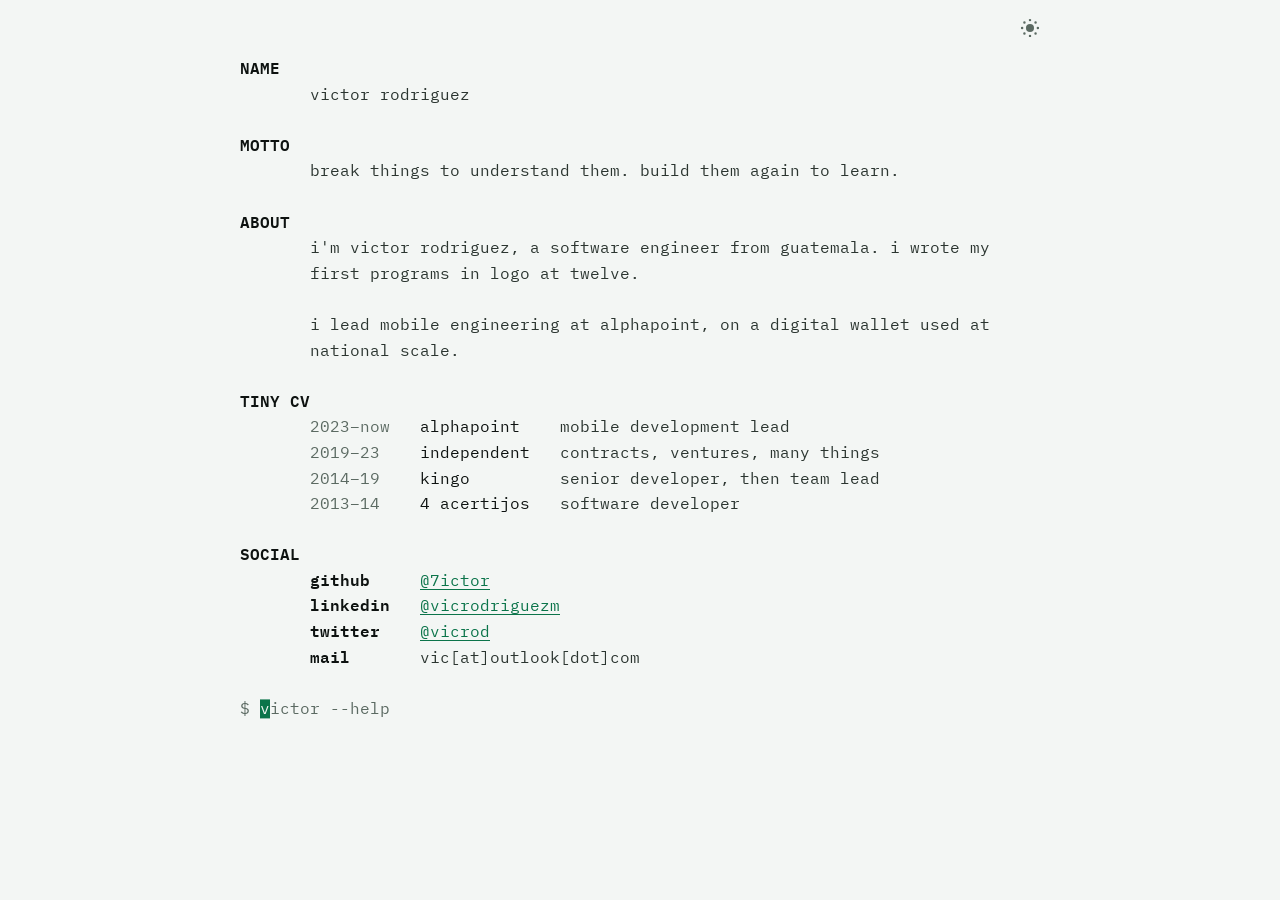
<file: index.html>
<!doctype html>
<html lang="en">
<head>
<meta charset="utf-8">
<meta name="viewport" content="width=device-width, initial-scale=1">
<title>Victor Rodriguez</title>
<meta name="description" content="Victor Rodriguez, software engineer from Guatemala. Mobile and web, React Native, team lead.">
<meta name="theme-color" content="#f3f6f4" media="(prefers-color-scheme: light)">
<meta name="theme-color" content="#0d1210" media="(prefers-color-scheme: dark)">
<script>try { const t = localStorage.getItem('theme'); if (t === 'light' || t === 'dark') document.documentElement.dataset.theme = t; } catch {}</script>
<link rel="canonical" href="https://rodriguezv.com/">
<meta property="og:type" content="website">
<meta property="og:url" content="https://rodriguezv.com/">
<meta property="og:title" content="Victor Rodriguez">
<meta property="og:description" content="Software engineer from Guatemala. Break things to understand them. Build them again to learn.">
<meta name="twitter:card" content="summary">
<link rel="icon" href="favicon.svg" type="image/svg+xml">
<link rel="stylesheet" href="style.css">
<script src="theme.js" defer></script>
<script src="prompt.js" defer></script>
<script data-goatcounter="https://vicrod.goatcounter.com/count" async src="https://gc.zgo.at/count.js"></script>
</head>
<body>
<div class="page">
<main>
<h1 class="sr-only">Victor Rodriguez</h1>
<button class="switch" type="button" role="switch" aria-checked="false" aria-label="Dark theme" hidden>
<svg class="sun" viewBox="0 0 24 24" aria-hidden="true"><circle cx="12" cy="12" r="4.4"/><path d="M19.25 12a1.35 1.35 0 1 0 2.7 0a1.35 1.35 0 1 0-2.7 0M16.73 18.08a1.35 1.35 0 1 0 2.7 0a1.35 1.35 0 1 0-2.7 0M10.65 20.6a1.35 1.35 0 1 0 2.7 0a1.35 1.35 0 1 0-2.7 0M4.57 18.08a1.35 1.35 0 1 0 2.7 0a1.35 1.35 0 1 0-2.7 0M2.05 12a1.35 1.35 0 1 0 2.7 0a1.35 1.35 0 1 0-2.7 0M4.57 5.92a1.35 1.35 0 1 0 2.7 0a1.35 1.35 0 1 0-2.7 0M10.65 3.4a1.35 1.35 0 1 0 2.7 0a1.35 1.35 0 1 0-2.7 0M16.73 5.92a1.35 1.35 0 1 0 2.7 0a1.35 1.35 0 1 0-2.7 0"/></svg>
<svg class="moon" viewBox="0 0 24 24" aria-hidden="true"><path d="M20.4 13.4A8.6 8.6 0 1 1 10.6 3.6a6.7 6.7 0 0 0 9.8 9.8z"/></svg>
</button>

<section>
<h2>NAME</h2>
<p>victor rodriguez</p>
</section>

<section>
<h2>MOTTO</h2>
<p>Break things to understand them. Build them again to learn.</p>
</section>

<section>
<h2>ABOUT</h2>
<p>I'm Victor Rodriguez, a software engineer from Guatemala. I wrote my first programs in Logo at twelve.</p>
<p>I lead mobile engineering at AlphaPoint, on a digital wallet used at national scale.</p>
</section>

<section>
<h2>TINY CV</h2>
<ul class="rows cv" role="list">
<li><span class="when">2023–now</span><span class="who">AlphaPoint</span><span class="what">Mobile Development Lead</span></li>
<li><span class="when">2019–23</span><span class="who">Independent</span><span class="what">Contracts, ventures, many things</span></li>
<li><span class="when">2014–19</span><span class="who">Kingo</span><span class="what">Senior Developer, then Team Lead</span></li>
<li><span class="when">2013–14</span><span class="who">4 Acertijos</span><span class="what">Software Developer</span></li>
</ul>
</section>

<section>
<h2>SOCIAL</h2>
<dl class="rows">
<div><dt>github</dt><dd><a href="https://github.com/7ictor" target="_blank" rel="noopener">@7ictor<span class="sr-only"> (opens in a new tab)</span></a></dd></div>
<div><dt>linkedin</dt><dd><a href="https://www.linkedin.com/in/vicrodriguezm" target="_blank" rel="noopener">@vicrodriguezm<span class="sr-only"> (opens in a new tab)</span></a></dd></div>
<div><dt>twitter</dt><dd><a href="https://x.com/vicrod" target="_blank" rel="noopener">@vicrod<span class="sr-only"> (opens in a new tab)</span></a></dd></div>
<div><dt>mail</dt><dd>vic[at]outlook[dot]com</dd></div>
</dl>
</section>
</main>

<div class="tty" id="tty" hidden>
<div class="out" role="log" aria-live="polite" aria-label="Terminal output"></div>
<form aria-label="Prompt">
<label class="ps1" for="cmd"><span aria-hidden="true">$</span><span class="sr-only">Command</span></label>
<input id="cmd" name="cmd" type="text" placeholder="victor --help" autocomplete="off" autocapitalize="none" autocorrect="off" spellcheck="false" enterkeyhint="go">
</form>
</div>
</div>
</body>
</html>
</file>
<file: style.css>
/* rodriguezv.com: a man page. 80 columns, section names at column 0, bodies indented 7. */

@font-face {
  font-family: "IBM Plex Mono";
  src: url("fonts/IBMPlexMono-Regular.woff2") format("woff2");
  font-weight: 400;
  font-display: swap;
}

@font-face {
  font-family: "IBM Plex Mono";
  src: url("fonts/IBMPlexMono-SemiBold.woff2") format("woff2");
  font-weight: 600;
  font-display: swap;
}

/* each colour is a pair: light-dark(paper, terminal) */
:root {
  color-scheme: light dark;
  --ground:     light-dark(#f3f6f4, #0d1210);
  --text:       light-dark(#2b3530, #d5ddd8);
  --bright:     light-dark(#0d1210, #f3f7f4);
  --dim:        light-dark(#5b6a62, #8fa097);
  --link:       light-dark(#0b744a, #5cc48f);
  --link-hover: light-dark(#075636, #7fd3a6);
  --line: 1.6em;
  --indent: min(7ch, 8vw);
}

:root[data-theme="light"] {
  color-scheme: light;
}

:root[data-theme="dark"] {
  color-scheme: dark;
}

* {
  box-sizing: border-box;
}

html {
  background: var(--ground);
  -webkit-text-size-adjust: 100%;
  text-size-adjust: 100%;
}

body {
  margin: 0;
  color: var(--text);
  font: 400 16px/1.6 "IBM Plex Mono", ui-monospace, "SF Mono", Menlo, Consolas, "Liberation Mono", monospace;
  font-variant-ligatures: none;
}

h1, h2, p, dl, dt, dd, ul, pre {
  margin: 0;
  padding: 0;
  font: inherit;
}

ul {
  list-style: none;
}

::selection {
  background: var(--link);
  color: var(--ground);
}

a {
  color: var(--link);
  text-underline-offset: 3px;
}

a:hover {
  color: var(--link-hover);
}

a:focus-visible {
  outline: 2px solid var(--link);
  outline-offset: 2px;
}

.sr-only {
  position: absolute;
  width: 1px;
  height: 1px;
  overflow: hidden;
  clip-path: inset(50%);
  white-space: nowrap;
}

.page {
  position: relative;
  max-width: calc(80ch + 48px);
  margin: 0 auto;
  padding: 56px 24px 40px;
  display: flex;
  flex-direction: column;
  gap: var(--line);
}

main {
  display: flex;
  flex-direction: column;
  gap: var(--line);
}

h2,
dt {
  font-weight: 600;
  color: var(--bright);
}

/* section names in capitals, everything under them in lowercase; the prompt keeps what you type */
section {
  text-transform: lowercase;
}

h2 {
  text-transform: uppercase;
}

section > :not(h2) {
  padding-left: var(--indent);
}

section > p + p {
  margin-top: var(--line);
}

.rows > * {
  display: grid;
  grid-template-columns: 9ch minmax(0, 1fr);
  column-gap: 2ch;
}

.rows dd {
  overflow-wrap: anywhere;
}

.cv > * {
  grid-template-columns: 9ch 12ch minmax(0, 1fr);
}

.cv .when {
  color: var(--dim);
}

.cv .who {
  color: var(--bright);
}

@media (max-width: 40em) {
  .cv > * {
    grid-template-columns: 9ch minmax(0, 1fr);
  }

  .cv .what {
    grid-column: 2;
  }
}

/* the theme switch: a sun on a light page, a moon on a dark one */
.switch {
  position: absolute;
  top: 6px;
  right: 12px;
  margin: 0;
  padding: 11px;
  border: 0;
  border-radius: 50%;
  background: none;
  color: var(--dim);
  cursor: pointer;
}

.switch:hover {
  color: var(--text);
}

.switch:focus-visible {
  outline: 2px solid var(--link);
  outline-offset: -5px;
}

.switch svg {
  display: block;
  width: 22px;
  height: 22px;
  fill: currentColor;
}

.switch .moon,
.switch[aria-checked="true"] .sun {
  display: none;
}

.switch[aria-checked="true"] .moon {
  display: block;
}

/* the prompt */
.tty pre {
  white-space: pre-wrap;
  overflow-wrap: anywhere;
}

.ps1 {
  color: var(--dim);
}

.tty .said {
  color: var(--bright);
}

.tty form {
  position: relative;
  display: flex;
  gap: 1ch;
}

.tty form:focus-within .ps1 {
  color: var(--link);
}

.tty input {
  flex: 1;
  min-width: 0;
  margin: -10px 0;              /* with the padding, a 45px tap target on a 26px row */
  padding: 10px 0;
  border: 0;
  border-radius: 0;
  background: none;
  color: var(--bright);
  font: inherit;
  caret-color: transparent;     /* the block cursor stands in for it */
  outline: none;                /* focus shows on the "$" */
}

.tty input::placeholder {
  color: var(--dim);
  opacity: 1;
}

/* the block cursor, placed by prompt.js: hollow in a background tab, solid and blinking otherwise */
.tty .cursor {
  position: absolute;
  top: 50%;
  width: 1ch;
  height: 1.2em;
  transform: translateY(-50%);
  line-height: 1.2em;
  color: transparent;
  box-shadow: inset 0 0 0 1px var(--dim);
  pointer-events: none;
}

.tty .cursor.on {
  box-shadow: none;
  background: var(--link);
  color: var(--ground);
  animation: blink 1s step-end infinite;
}

@keyframes blink {
  50% {
    opacity: 0;
  }
}

@media (prefers-reduced-motion: reduce) {
  .tty .cursor.on {
    animation: none;
  }
}

@media (forced-colors: active) {
  .tty input {
    caret-color: auto;
  }

  .tty .cursor {
    display: none;
  }
}

@media print {
  :root {
    --ground: #fff;
    --text: #000;
    --bright: #000;
    --dim: #444;
    --link: #000;
  }

  .page {
    padding: 0;
  }

  .switch,
  .tty {
    display: none;
  }
}
</file>
